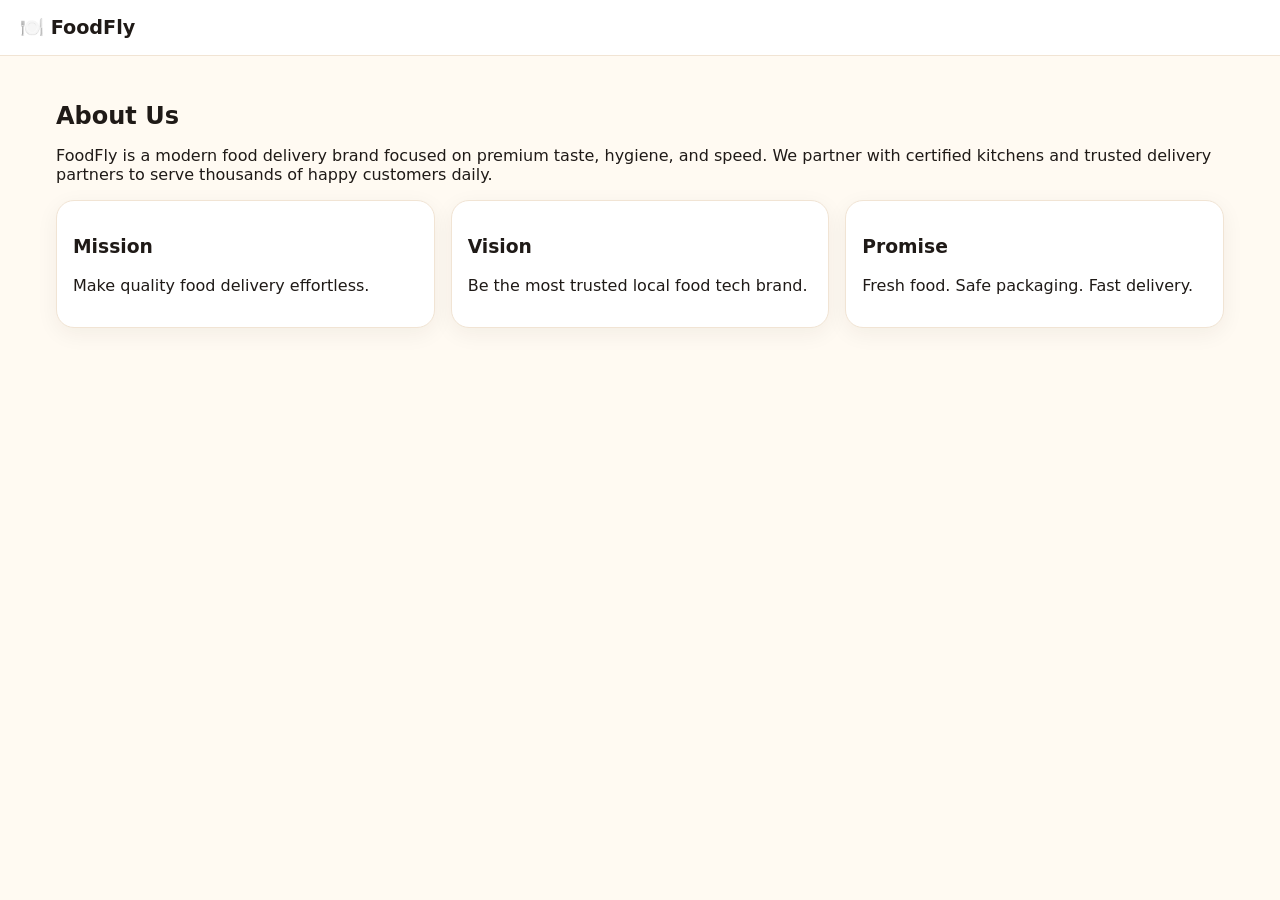
<file: about.html>
<!doctype html><html lang="en"><head><meta charset="UTF-8"><meta name="viewport" content="width=device-width, initial-scale=1.0"><title>About FoodFly</title><link rel="stylesheet" href="styles.css"></head><body><header class="navbar sticky"><a class="logo" href="index.html">🍽️ FoodFly</a></header><main><section><h1>About Us</h1><p>FoodFly is a modern food delivery brand focused on premium taste, hygiene, and speed. We partner with certified kitchens and trusted delivery partners to serve thousands of happy customers daily.</p><div class="grid cols-3"><article class="card"><h3>Mission</h3><p>Make quality food delivery effortless.</p></article><article class="card"><h3>Vision</h3><p>Be the most trusted local food tech brand.</p></article><article class="card"><h3>Promise</h3><p>Fresh food. Safe packaging. Fast delivery.</p></article></div></section></main></body></html>
</file>
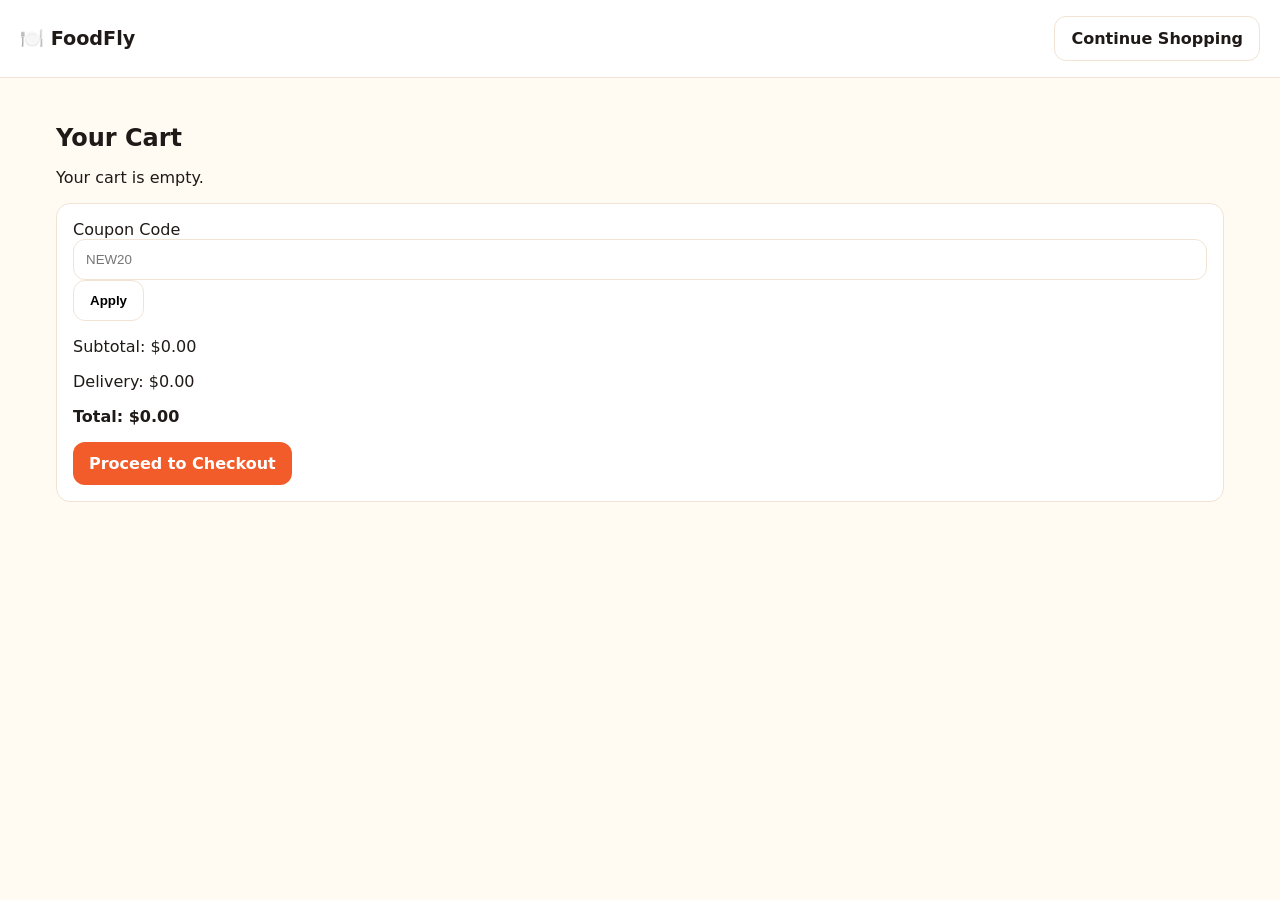
<file: cart.html>
<!doctype html><html lang="en"><head><meta charset="UTF-8"><meta name="viewport" content="width=device-width, initial-scale=1.0"><title>FoodFly Cart & Checkout</title><link rel="stylesheet" href="styles.css"></head><body>
<header class="navbar sticky"><a class="logo" href="index.html">🍽️ FoodFly</a><a class="btn btn-outline" href="menu.html">Continue Shopping</a></header>
<main><section><h1>Your Cart</h1><div id="cart-items"></div><div class="checkout-box"><label>Coupon Code <input id="coupon" placeholder="NEW20"></label><button class="btn btn-outline" onclick="applyCoupon()">Apply</button><p>Subtotal: <span id="subtotal">$0</span></p><p>Delivery: <span id="delivery">$3</span></p><p><strong>Total: <span id="total">$0</span></strong></p><a href="order.html" class="btn btn-primary">Proceed to Checkout</a></div></section></main>
<script src="script.js"></script></body></html>
</file>
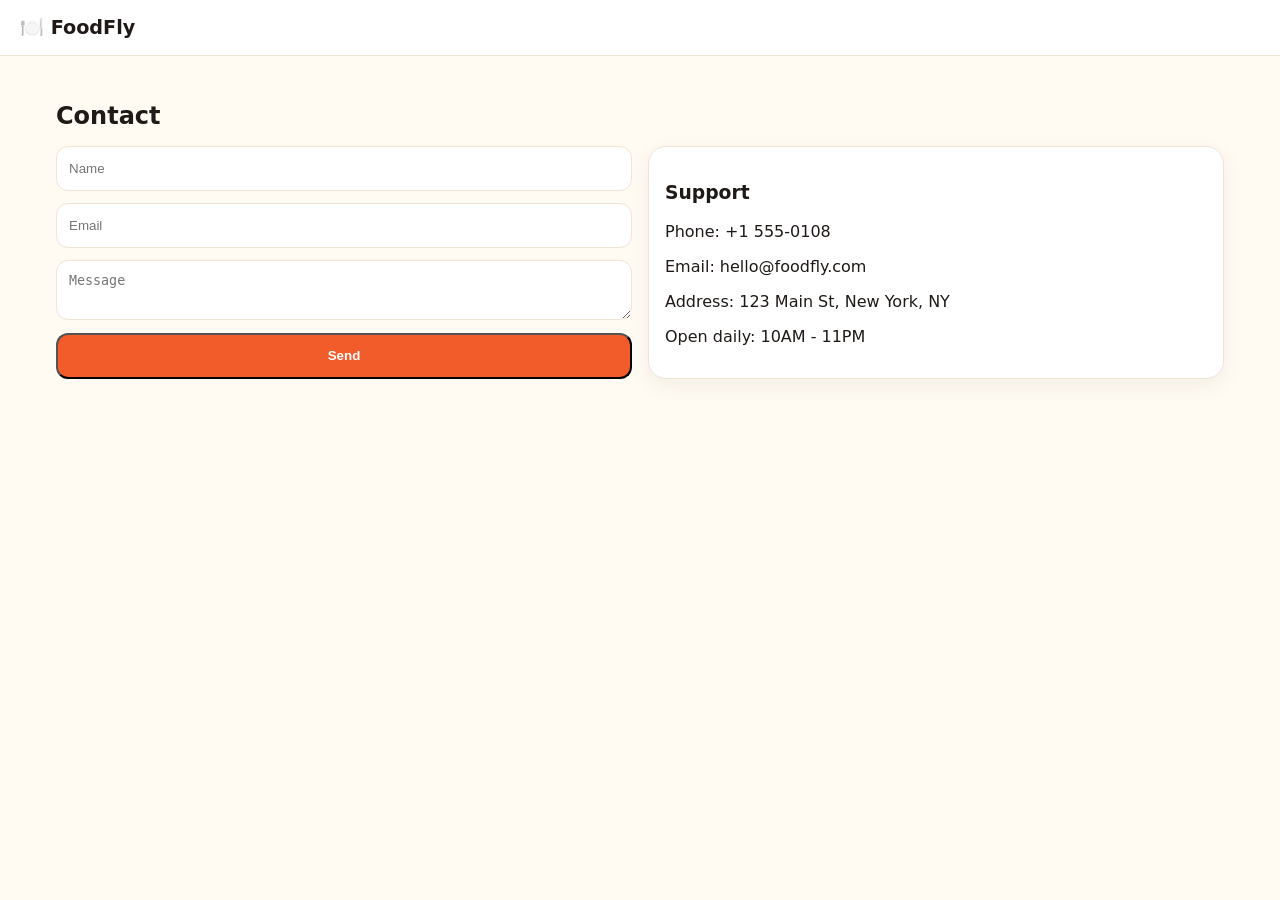
<file: contact.html>
<!doctype html><html lang="en"><head><meta charset="UTF-8"><meta name="viewport" content="width=device-width, initial-scale=1.0"><title>Contact FoodFly</title><link rel="stylesheet" href="styles.css"></head><body><header class="navbar sticky"><a class="logo" href="index.html">🍽️ FoodFly</a></header><main><section><h1>Contact</h1><div class="grid cols-2"><form class="form"><input placeholder="Name"><input placeholder="Email"><textarea placeholder="Message"></textarea><button class="btn btn-primary">Send</button></form><article class="card"><h3>Support</h3><p>Phone: +1 555-0108</p><p>Email: hello@foodfly.com</p><p>Address: 123 Main St, New York, NY</p><p>Open daily: 10AM - 11PM</p></article></div></section></main></body></html>
</file>
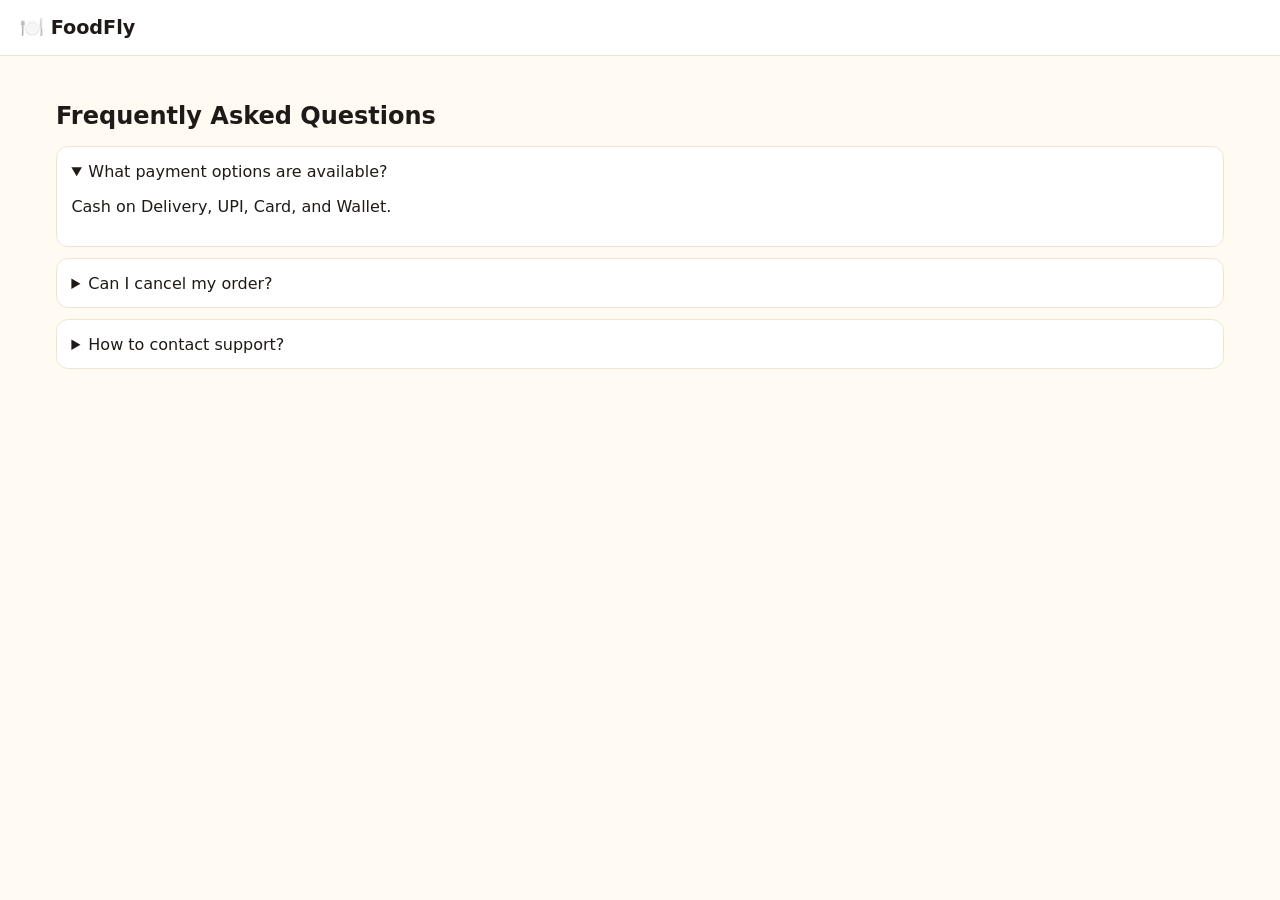
<file: faq.html>
<!doctype html><html lang="en"><head><meta charset="UTF-8"><meta name="viewport" content="width=device-width, initial-scale=1.0"><title>FoodFly FAQ</title><link rel="stylesheet" href="styles.css"></head><body><header class="navbar sticky"><a class="logo" href="index.html">🍽️ FoodFly</a></header><main><section><h1>Frequently Asked Questions</h1><div class="faq"><details open><summary>What payment options are available?</summary><p>Cash on Delivery, UPI, Card, and Wallet.</p></details><details><summary>Can I cancel my order?</summary><p>Orders can be cancelled before preparation starts.</p></details><details><summary>How to contact support?</summary><p>Call +1 555-0108 or email hello@foodfly.com.</p></details></div></section></main></body></html>
</file>
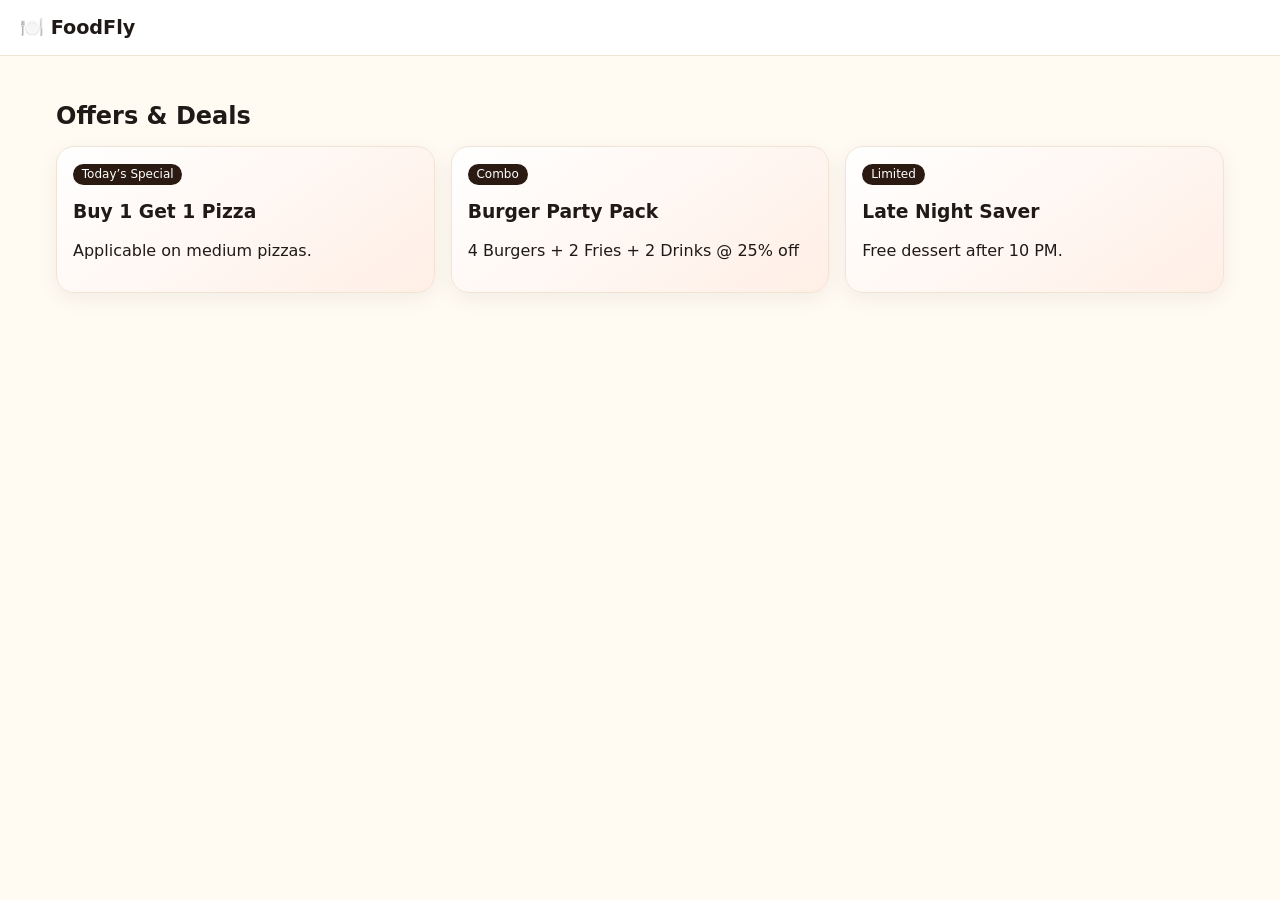
<file: offers.html>
<!doctype html><html lang="en"><head><meta charset="UTF-8"><meta name="viewport" content="width=device-width, initial-scale=1.0"><title>FoodFly Offers</title><link rel="stylesheet" href="styles.css"></head><body><header class="navbar sticky"><a class="logo" href="index.html">🍽️ FoodFly</a></header><main><section><h1>Offers & Deals</h1><div class="grid cols-3"><article class="card offer"><span class="badge">Today’s Special</span><h3>Buy 1 Get 1 Pizza</h3><p>Applicable on medium pizzas.</p></article><article class="card offer"><span class="badge">Combo</span><h3>Burger Party Pack</h3><p>4 Burgers + 2 Fries + 2 Drinks @ 25% off</p></article><article class="card offer"><span class="badge">Limited</span><h3>Late Night Saver</h3><p>Free dessert after 10 PM.</p></article></div></section></main></body></html>
</file>
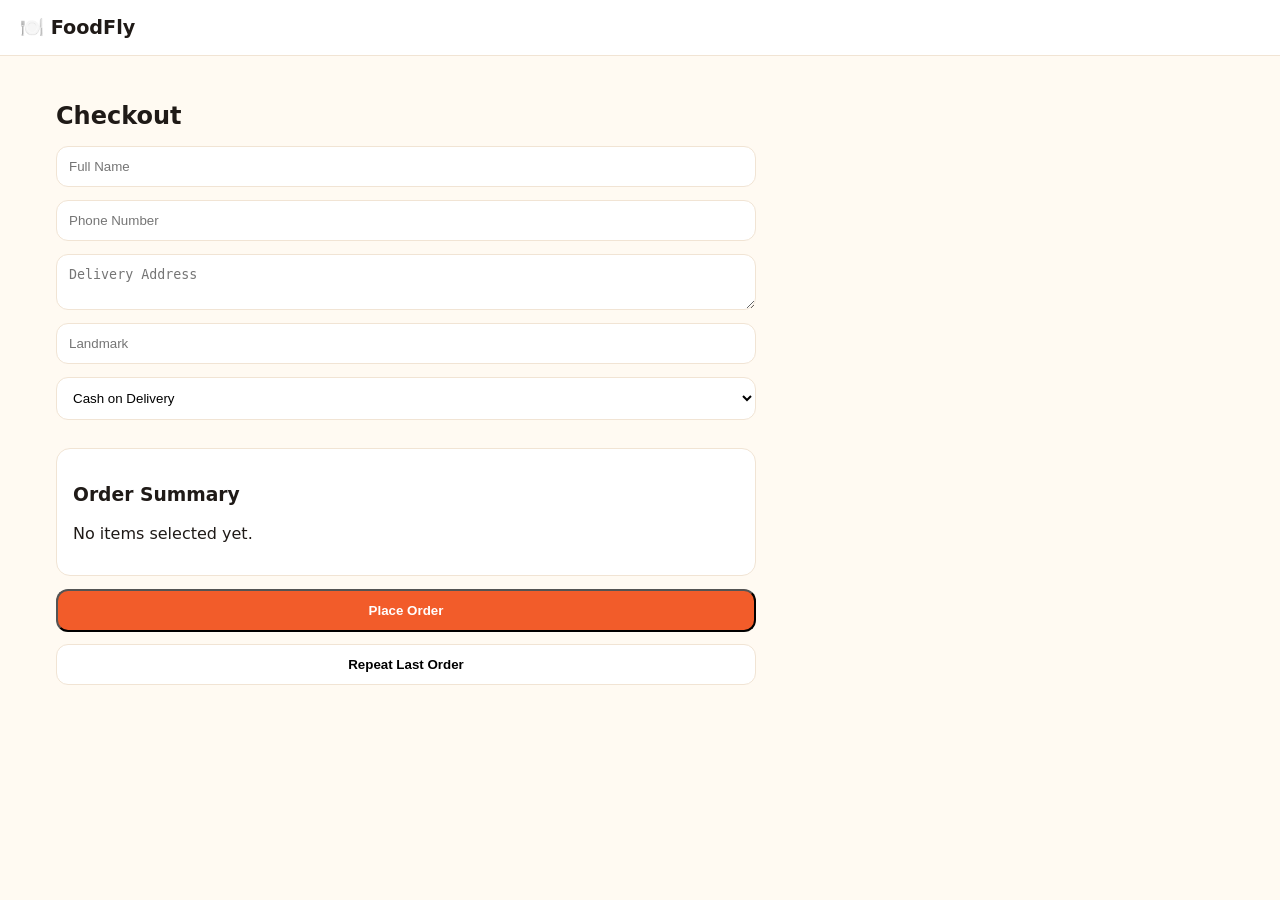
<file: order.html>
<!doctype html><html lang="en"><head><meta charset="UTF-8"><meta name="viewport" content="width=device-width, initial-scale=1.0"><title>FoodFly Order Online</title><link rel="stylesheet" href="styles.css"></head><body><header class="navbar sticky"><a class="logo" href="index.html">🍽️ FoodFly</a></header><main><section><h1>Checkout</h1><form class="form"><input placeholder="Full Name" required><input placeholder="Phone Number" required><textarea placeholder="Delivery Address" required></textarea><input placeholder="Landmark"><select required><option>Cash on Delivery</option><option>UPI</option><option>Card Payment</option><option>Wallet</option></select><div class="checkout-box"><h3>Order Summary</h3><p id="checkout-summary">Items in cart will appear here.</p></div><button class="btn btn-primary" type="submit">Place Order</button><button type="button" class="btn btn-outline" onclick="repeatOrder()">Repeat Last Order</button></form></section></main><script src="script.js"></script></body></html>
</file>
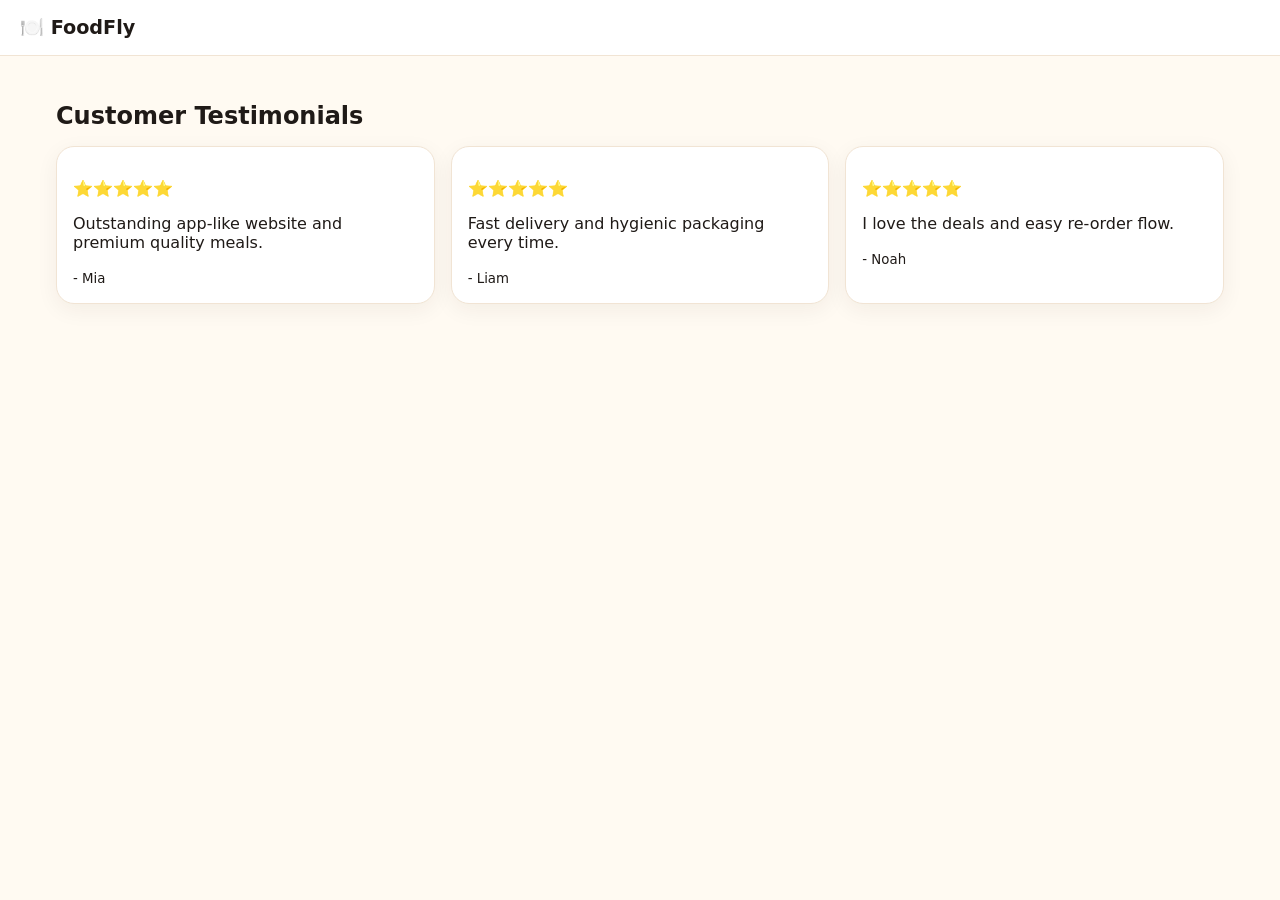
<file: reviews.html>
<!doctype html><html lang="en"><head><meta charset="UTF-8"><meta name="viewport" content="width=device-width, initial-scale=1.0"><title>FoodFly Reviews</title><link rel="stylesheet" href="styles.css"></head><body><header class="navbar sticky"><a class="logo" href="index.html">🍽️ FoodFly</a></header><main><section><h1>Customer Testimonials</h1><div class="grid cols-3"><article class="card"><p>⭐⭐⭐⭐⭐</p><p>Outstanding app-like website and premium quality meals.</p><small>- Mia</small></article><article class="card"><p>⭐⭐⭐⭐⭐</p><p>Fast delivery and hygienic packaging every time.</p><small>- Liam</small></article><article class="card"><p>⭐⭐⭐⭐⭐</p><p>I love the deals and easy re-order flow.</p><small>- Noah</small></article></div></section></main></body></html>
</file>
<file: styles.css>
:root{--bg:#fffaf2;--text:#1f1a17;--primary:#f25c2a;--secondary:#2a1a12;--muted:#6f625b;--card:#ffffff;--border:#f1e4d4}
*{box-sizing:border-box}body{margin:0;font-family:Inter,system-ui,sans-serif;background:var(--bg);color:var(--text)}
a{text-decoration:none;color:inherit}main{max-width:1200px;margin:0 auto;padding:1rem}
.navbar{display:flex;justify-content:space-between;align-items:center;padding:1rem 1.25rem;background:#fff;border-bottom:1px solid var(--border);z-index:10}.sticky{position:sticky;top:0}
.logo{font-weight:800;font-size:1.2rem}.desktop-nav{display:flex;gap:1rem}.desktop-nav a{font-weight:500;color:#473d38}
.nav-actions{display:flex;gap:.7rem;align-items:center}.icon-btn{background:#fff3ea;padding:.55rem .75rem;border-radius:999px}
.btn{display:inline-block;padding:.75rem 1rem;border-radius:12px;font-weight:700;transition:.2s}.btn-primary{background:var(--primary);color:#fff}.btn-primary:hover{transform:translateY(-2px);filter:brightness(.95)}.btn-outline{border:1px solid var(--border);background:#fff}
.hero{display:grid;grid-template-columns:1.1fr .9fr;gap:1.5rem;align-items:center;padding:2rem 0}.hero img{width:100%;height:420px;object-fit:cover;border-radius:20px}.hero h1{font-size:clamp(2rem,4vw,3.2rem);margin:.5rem 0}.hero p{color:var(--muted);line-height:1.6}
.chip{display:inline-block;background:#fff0e5;color:#c94a1f;padding:.4rem .7rem;border-radius:999px;font-weight:600}.hero-actions{display:flex;gap:.8rem;margin:1rem 0}.delivery-time{font-weight:600;color:#195e34}
section{padding:1.7rem 0}h1,h2{margin:.2rem 0 1rem}.grid{display:grid;gap:1rem}.cols-4{grid-template-columns:repeat(4,1fr)}.cols-3{grid-template-columns:repeat(3,1fr)}.cols-2{grid-template-columns:repeat(2,1fr)}
.card{background:var(--card);padding:1rem;border:1px solid var(--border);border-radius:18px;box-shadow:0 6px 22px rgba(57,36,20,.06)}.categories .card{text-align:center;font-weight:700}
.food-img{width:100%;height:190px;object-fit:cover;border-radius:14px}.meta{display:flex;justify-content:space-between;align-items:center;margin:.5rem 0}.badge{background:#2a1a12;color:#fff;padding:.2rem .55rem;border-radius:999px;font-size:.75rem}.veg{background:#277a35}.non-veg{background:#9e2323}
.offer{background:linear-gradient(145deg,#fff,#ffefe6)}.faq details{background:#fff;border:1px solid var(--border);padding:.9rem;border-radius:12px;margin-bottom:.7rem}
.toolbar{display:grid;grid-template-columns:2fr repeat(3,1fr);gap:.6rem}.toolbar input,.toolbar select,input,textarea,select{padding:.75rem;border:1px solid var(--border);border-radius:12px;background:#fff;width:100%}
.checkout-box{background:#fff;padding:1rem;border:1px solid var(--border);border-radius:14px;margin-top:1rem}.form{display:grid;gap:.8rem;max-width:700px}
.footer{display:grid;grid-template-columns:2fr 1fr 1fr 1.3fr;gap:1rem;background:#1f1a17;color:#fff;padding:2rem 1rem;margin-top:2rem}.footer a{display:block;color:#ddd;margin:.25rem 0}
.whatsapp{position:fixed;right:14px;bottom:82px;background:#22c35e;color:#fff;padding:.7rem .9rem;border-radius:999px;font-weight:700;box-shadow:0 8px 20px rgba(0,0,0,.2)}
.sticky-cart{display:none;position:fixed;left:50%;transform:translateX(-50%);bottom:14px;background:var(--secondary);color:#fff;padding:.75rem 1.2rem;border-radius:999px;font-weight:700;box-shadow:0 12px 24px rgba(0,0,0,.24)}
.mobile-bottom-nav{display:none}
@media (max-width:900px){.desktop-nav{display:none}.hero{grid-template-columns:1fr}.hero img{height:260px}.cols-4,.cols-3,.cols-2,.toolbar{grid-template-columns:1fr 1fr}.footer{grid-template-columns:1fr 1fr}.sticky-cart{display:block}}
@media (max-width:640px){main{padding:.75rem}.cols-4,.cols-3,.cols-2,.toolbar{grid-template-columns:1fr}.footer{grid-template-columns:1fr}.mobile-bottom-nav{position:fixed;left:0;right:0;bottom:0;background:#fff;border-top:1px solid var(--border);display:grid;grid-template-columns:repeat(4,1fr);text-align:center;padding:.55rem 0}.whatsapp{bottom:130px}}
</file>
